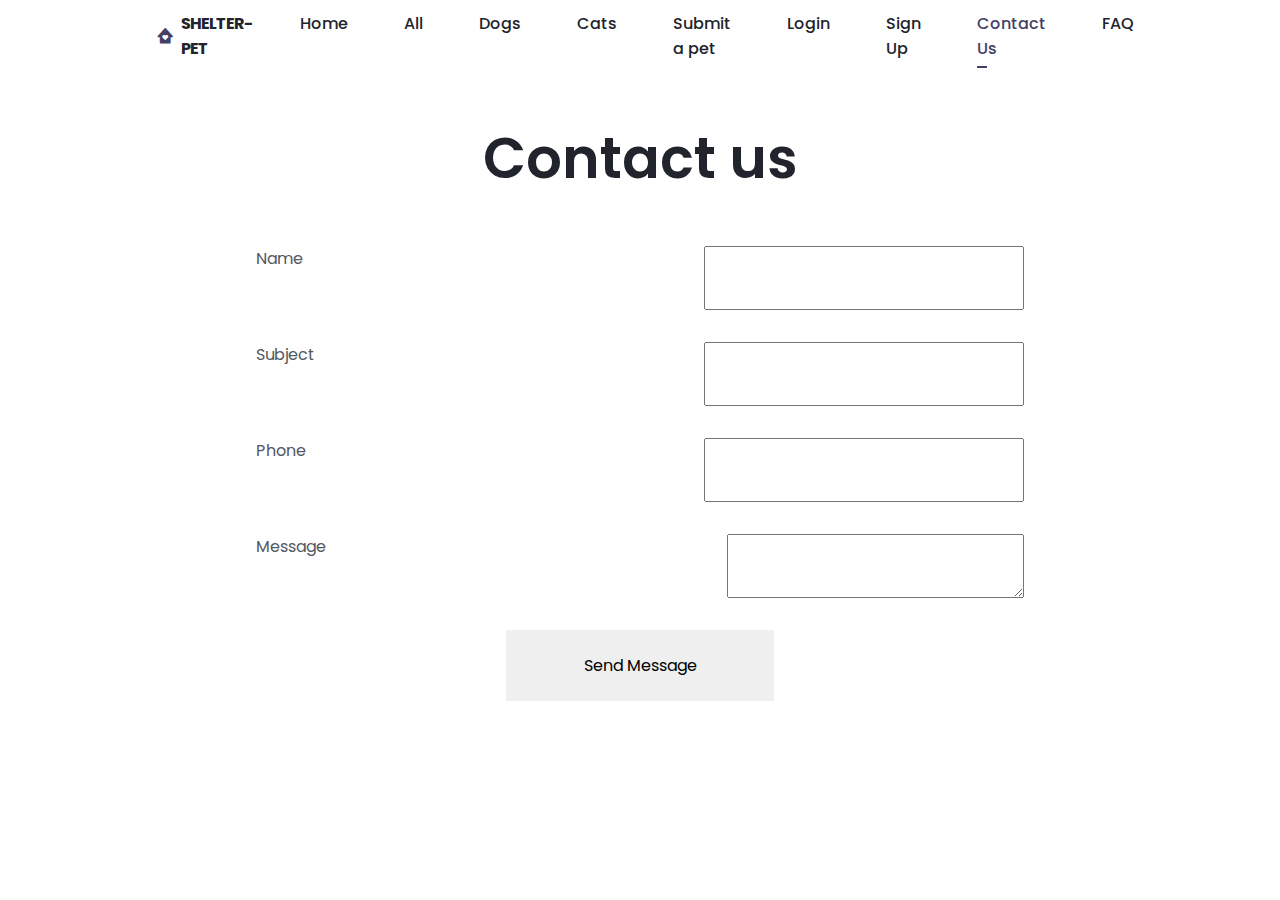
<file: contacus.html>
<!DOCTYPE html>
<html lang="en">

<head>
    <title>Shelter-pet - Contact Us</title>
    <meta charset="UTF-8" />
    <meta http-equiv="X-UA-Compatible" content="IE=edge" />
    <meta name="viewport" content="width=device-width, initial-scale=1.0" />

    
    <!-- ===== Fonts ===== -->
    <link rel="preconnect" href="https://fonts.googleapis.com" />
    <link rel="preconnect" href="https://fonts.gstatic.com" crossorigin />
    <link rel="preconnect" href="https://fonts.googleapis.com" />
    <link rel="preconnect" href="https://fonts.gstatic.com" crossorigin />
    <link href="https://fonts.googleapis.com/css2?family=Poppins:wght@400;500;600&display=swap" rel="stylesheet" />
    <!-- ===== BOX ICONS ===== -->
    <link rel="stylesheet" href="https://unpkg.com/boxicons@latest/css/boxicons.min.css" />
    <link rel="stylesheet" href="https://unicons.iconscout.com/release/v4.0.0/css/line.css" /> 
    
    <!--Estilos propios-->
    <link rel="stylesheet" href="css/main.css" />
    <link rel="shortcut icon" href="images/icons8-impresión-de-la-pata-del-perro-24.png" type="image/x-icon" />
    <link rel="stylesheet" href="css/contactus.css" />

    <!-- Contact Form Here -->
    <script>
        window.onload = function () {
            var form = document.getElementById("contact");
            form.addEventListener("submit", contact_submit);

            function contact_submit(e) {
                // Stop Form From Submitting
                e.preventDefault();

                // Set Initial Variables
                var target = e.target || e.srcElement;
                var to = "caro.lara@me.com";
                var uri = "mailto:" + to;
                var body = "";

                // Set Form Values to Variables
                var name = target.elements["name"].value;
                var subject = target.elements["subject"].value;
                var phone = target.elements["phone"].value;
                var message = target.elements["message"].value;

                // Build Body / Message with all Input Fields
                body += message + "\r\n\r\n";
                body += "Name: " + name + "\r\n";
                body += "Phone Number: " + phone + "\r\n";

                // Build final Mailto URI
                uri += "?subject=" + encodeURIComponent(subject);
                uri += "&body=" + encodeURIComponent(body);

                // Open Mailto in New Window / Tab
                window.open(uri, "_blank");
            }
        };
    </script>
</head>

<body>
    <!--=============== HEADER ===============-->
    <header class="header" id="header">
        <nav class="nav container">
            <a href="index.html" class="nav__logo">
                <i class="bx bxs-home-heart nav__logo-icon"></i>Shelter-pet
            </a>

            <div class="nav__menu" id="nav-menu">
                <ul class="nav__list">
                    <li class="nav__item">
                        <a href="index.html" class="nav__link">Home</a>
                    </li>
                    <li class="nav__item">
                        <a href="adoption.html" class="nav__link">All</a>
                    </li>
                    <li class="nav__item">
                        <a href="adoption.html?type=dog" class="nav__link">Dogs</a>
                    </li>
                    <li class="nav__item">
                        <a href="adoption.html?type=cat" class="nav__link">Cats</a>
                    </li>
                    <li class="nav__item">
                        <a href="#submitPet" class="nav__link">Submit a pet</a>
                    </li>
                    <li class="nav__item">
                        <a href="login.html" class="nav__link">Login</a>
                    </li>
                    <li class="nav__item">
                        <a href="signup.html" class="nav__link">Sign Up</a>
                    </li>
                    <li class="nav__item">
                        <a href="contacus.html" class="nav__link active-link">Contact Us</a>
                    </li>
                    <li class="nav__item">
                        <a href="faq.html" class="nav__link">FAQ</a>
                    </li>
                </ul>

                <div class="nav__close" id="nav-close">
                    <i class="uil uil-times"></i>
                </div>
            </div>

            <div class="nav__btns">
                <!-- Theme change button -->
                <!-- <i class="uil uil-moon" id="theme-button"></i>  -->

                <div class="nav__toggle" id="nav-toggle">
                    <i class="uil uil-bars"></i>
                </div>
            </div>
        </nav>
    </header>

    <main class="main">
        <section class="contactus" id="contactus">
            <div class="contactus_container container grid">
                <h1 class="contactus_title">Contact us</h1>
                <form id="contact" name="contact" enctype="text/plain">
                    <div class="input-container">
                        <label>Name</label>
                        <input type="text" name="name" />
                    </div>
                    <div class="input-container">
                        <label>Subject</label>
                        <input type="text" name="subject" />
                    </div>
                    <div class="input-container">
                        <label>Phone</label>
                        <input type="text" name="phone" />
                    </div>
                    <div class="input-container">
                        <label>Message</label>
                        <textarea name="message"></textarea>
                    </div>
                    <!-- <input type="submit" name="send" value="Send Message" /> -->
                    
                    <div class="submit-container">
                        <button class="faq-contactUs-button" type="submit">
                           <!-- <a href="contacus.html">Send Message</a> -->
                           <span>Send Message</span>
                           <i class="uil uil-envelope button__icon"></i>
                       </button> 
                    </div>


                </form>
            </div>
        </section>
    </main>
    <!--===== MAIN JS =====-->
    <script src="js/main.js"></script>
</body>

</html>
</file>
<file: css/main.css>
/*===== VARIABLES CSS =====*/
:root {
	--header-height: 3.5rem; /*56px/
	/*========== Colors ==========*/
	/*Color mode HSL(hue, saturation, lightness)*/
	--hue: 250;
	--second-hue: 220;
	--first-color: hsl(var(--hue), 24%, 32%);
	--first-color-footer: hsl(var(--hue), 66%, 75%);
	--first-color-alt: hsl(var(--hue), 24%, 28%);
	--first-color-light: hsl(var(--hue), 24%, 66%);
	--first-color-lighten: hsl(var(--hue), 24%, 92%);
	--title-color: hsl(var(--second-hue), 15%, 15%);
	--text-color: hsl(var(--second-hue), 8%, 35%);
	--text-color-light: hsl(var(--hue), 4%, 55%);
	--body-color: hsl(var(--hue), 0%, 100%);
	--container-color: #fff;

	/*========== Font and typography ==========*/
	/*.5rem = 8px | 1rem = 16px ...*/
	--body-font: "Poppins", sans-serif;
	--big-font-size: 2rem;
	--h1-font-size: 1.5rem;
	--h2-font-size: 1.3rem;
	--h3-font-size: 1rem;
	--normal-font-size: 0.938rem;
	--small-font-size: 0.813rem;
	--smaller-font-size: 0.75rem;

	/*========== Font weight ==========*/
	--font-medium: 500;
	--font-semi-bold: 600;

	/*========== Margenes Bottom ==========*/
	/*.5rem = 8px | 1rem = 16px ...*/
	--mb-0-5: 0.5rem;
	--mb-0-75: 0.75rem;
	--mb-1: 1rem;
	--mb-1-5: 1.5rem;
	--mb-2: 2rem;
	--mb-2-5: 2.5rem;

	/*========== z index ==========*/
	--z-tooltip: 10;
	--z-fixed: 100;
}

/* Responsive typography */
@media screen and (min-width: 968px) {
	:root {
		--big-font-size: 3.5rem;
		--h1-font-size: 2.25rem;
		--h2-font-size: 1.5rem;
		--h3-font-size: 1.25rem;
		--normal-font-size: 1rem;
		--small-font-size: 0.875rem;
		--smaller-font-size: 0.813rem;
	}
}
/*========== BASE ==========*/
* {
	box-sizing: border-box;
	margin: 0;
	padding: 0;
}

html {
	scroll-behavior: smooth;
}

body,
button,
input,
textarea {
	font-family: var(--body-font);
	font-size: var(--normal-font-size);
}

body {
	margin: var(--header-height) 0 0 0;
	background-color: var(--body-color);
	color: var(--text-color);
	transition: 0.4s; /*For animation dark mode*/
}
button {
	cursor: pointer;
	border: none;
	outline: none;
}
h1,
h2,
h3 {
	color: var(--title-color);
	font-weight: var(--font-semi-bold);
}

ul {
	list-style: none;
}

a {
	text-decoration: none;
}
img {
	max-width: 100%;
	height: auto;
}

/*=============== THEME ===============*/
/*========== Variables Dark theme ==========*/
body.dark-theme {
	--first-color-dark: hsl(var(--hue), 66%, 71%);
	--title-color: hsl(var(--second-hue), 15%, 95%);
	--text-color: hsl(var(--second-hue), 8%, 75%);
	--body-color: hsl(var(--second-hue), 48%, 8%);
	--container-color: hsl(var(--second-hue), 32%, 12%);
}

/*========== Button Dark/Light ==========*/
.change-theme {
	color: var(--title-color);
	font-size: 1.15rem;
	cursor: pointer;
}

.nav__btns {
	display: inline-flex;
	align-items: center;
	column-gap: 1rem;
}

/*========== 
Color changes in some parts of the website, in dark theme ==========*/

.dark-theme .nav__link:hover {
	color: var(--first-color-footer);
}
.dark-theme .active-link {
	color: var(--title-color);
}
.dark-theme .nav__logo-icon {
	color: hsl(var(--hue) 66%, 75%);
}
.dark-theme .nav__logo:hover {
	color: var(--first-color-footer);
}
.dark-theme .home__social-follow,
.dark-theme .home__social-link {
	color: var(--first-color-footer);
}

.dark-theme .footer__title,
.dark-theme .footer__social-link,
.dark-theme .footer__rights {
	color: var(--title-color);
}
.dark-theme .scroll-header {
	box-shadow: 0 1px 4px hsla(var(--hue), 4%, 4%, 0.3);
}

/*========== REUSABLE CSS CLASSES==========*/
.section {
	padding: 5.5rem 0 1rem;
}

.section__title,
.section__title-center {
	font-size: var(--h2-font-size);
	margin-bottom: var(--mb-2);
	line-height: 140%;
}

.section__title-center {
	text-align: center;
}

.container {
	max-width: 968px;
	margin-left: var(--mb-1-5);
	margin-right: var(--mb-1-5);
}

.grid {
	display: grid;
}

.main {
	overflow: hidden; /*For animation*/
}

/*=============== HEADER===============*/
.header {
	width: 100%;
	background-color: var(--body-color);
	position: fixed;
	top: 0;
	left: 0;
	z-index: var(--z-fixed);
	transition: 0.4s;
}

/*=============== NAV ===============*/
.nav {
	height: var(--header-height);
	display: flex;
	justify-content: space-between;
	align-items: center;
}

.nav__logo,
.nav__toggle,
.nav__close {
	color: var(--title-color);
}

.nav__logo {
	text-transform: uppercase;
	font-weight: 700;
	letter-spacing: -1px;
	display: inline-flex;
	align-items: center;
	column-gap: 0.5rem;
	transition: 0.3s;
}

.nav__logo-icon {
	font-size: 1.15rem;
	color: var(--first-color);
}

.nav__logo:hover {
	color: var(--first-color-alt);
}

.nav__toggle {
	display: inline-flex;
	font-size: 1.25rem;
	cursor: pointer;
}

@media screen and (max-width: 767px) {
	.nav__menu {
		position: fixed;
		background-color: var(--container-color);
		width: 80%;
		box-shadow: -2px 0 4px hsla(var(--hue), 24%, 15%, 0.1);
		height: 100%;
		top: 0;
		right: -100%;
		padding: 4rem 0 0 3rem;
		border-radius: 1rem 0 0 1rem;
		transition: 0.3s;
		z-index: var(--z-fixed);
	}
}

.nav__close {
	font-size: 1.5rem;
	position: absolute;
	top: 1rem;
	right: 1.25rem;
	cursor: pointer;
}

.nav__list {
	display: flex;
	flex-direction: column;
	row-gap: 1.5rem;
}

.nav__link {
	color: var(--title-color);
	font-weight: var(--font-medium);
	transition: 0.3s;
}

.nav__link:hover {
	color: var(--first-color);
}

/* Show menu */
.show-menu {
	right: 0;
}

/* Change background header */
.scroll-header {
	box-shadow: 0 1px 4px hsla(var(--hue), 4%, 15%, 0.1);
}

/* Active link */
.active-link {
	position: relative;
	color: var(--first-color);
}

.active-link::after {
	content: "";
	position: absolute;
	bottom: -0.5rem;
	left: 0;
	width: 50%;
	height: 2px;
	background-color: var(--first-color);
}

/*========== HOME=========*/
.home {
	padding: 3.5rem 0 2rem;
}

.home__container {
	position: relative;
	row-gap: 2rem;
}

.home__img {
	width: 200px;
	justify-self: center;
}

.home__title {
	font-size: var(--big-font-size);
	line-height: 140%;
	margin-bottom: var(--mb-1);
}

.home__description {
	margin-bottom: var(--mb-2-5);
}

.home__social {
	position: absolute;
	top: 2rem;
	right: -1rem;
	display: grid;
	justify-items: center;
	row-gap: 3.5rem;
}

.home__social-follow {
	font-weight: var(--font-medium);
	font-size: var(--smaller-font-size);
	color: var(--first-color);
	position: relative;
	transform: rotate(90deg);
}

.home__social-follow::after {
	content: "";
	position: absolute;
	width: 1rem;
	height: 2px;
	background-color: var(--first-color);
	right: -45%;
	top: 50%;
}

.home__social-links {
	display: inline-flex;
	flex-direction: column;
	row-gap: 0.25rem;
}

.home__social-link {
	font-size: 1rem;
	color: var(--first-color);
	transition: 0.3s;
}

.home__social-link:hover {
	transform: translateX(0.25rem);
}

/*=============== BUTTONS ===============*/
.button {
	display: inline-block;
	background-color: var(--first-color);
	color: #fff;
	padding: 1rem 1.75rem;
	border-radius: 0.5rem;
	font-weight: var(--font-medium);
	transition: 0.3s;
	margin-bottom: 5.5rem;
}

.button:hover {
	background-color: var(--first-color-alt);
}
.button__icon {
	transition: 0.3s;
}

.button:hover .button__icon {
	transform: translateX(0.25rem);
}

.button--flex {
	display: inline-flex;
	align-items: center;
	column-gap: 0.5rem;
}

.button--link {
	color: var(--first-color);
	font-weight: var(--font-medium);
}

.button--link:hover .button__icon {
	transform: translateX(0.25rem);
}

/*=============== FOOTER ===============*/
.footer {
	background-color: var(--first-color);
}
.footer__container {
	display: flex;
	flex-direction: column;
	justify-content: center;
	align-items: center;
	color: #fff;
}
.footer__title {
	font-size: var(--h2-font-size);
	margin-bottom: var(--mb-1);
	color: var(--body-color);
}
.footer__subtitle {
	font-size: var(--small-font-size);
	margin-bottom: 20px;
}

.footer__social {
	display: flex;
	justify-content: center;
	align-items: center;
	column-gap: 1.25rem;
}

.footer__social-link {
	display: inline-flex;
	padding: 0.3rem;
	font-size: 2.5rem;
	margin-bottom: 1.4rem;
	transition: 0.3s;
	color: var(--body-color);
}

.footer__social-link:hover {
	color: #c13584;
}

.footer__donate {
	display: flex;
	justify-content: center;
	padding: 0.75rem;
	border-radius: 0.5rem;
}
.footer__button {
	background-color: #d8bfd8;
	color: black;
	font-size: var(--normal-font-size);
}
.footer__button:hover {
	color: #c13584;
}
.footer__rights {
	display: flex;
	justify-content: center;
	align-items: center;
	font-size: var(--smaller-font-size);
	color: var(--body-color);
}

/*=============== SCROLL BAR ===============*/
::-webkit-scrollbar {
	width: 0.6rem;
	background: hsl(var(--hue), 4%, 53%);
}

::-webkit-scrollbar-thumb {
	background: hsl(var(--hue), 4%, 29%);
	border-radius: 0.5rem;
}

/*=============== BREAKPOINTS ===============*/
/*For small devices*/

@media screen and (max-width: 320px) {
	.container {
		margin-left: var(--mb-1);
		margin-right: var(--mb-1);
	}

	.home__img {
		width: 180px;
	}

	.home__title {
		font-size: var(--h1-font-size);
	}
}

/* For medium devices */
@media screen and (min-width: 576px) {
	.footer__donate {
		width: 400px;
	}
}
@media screen and (min-width: 767px) {
	body {
		margin: 0;
	}

	.nav {
		height: calc(var(--header-height) + 1rem);
		column-gap: 3rem;
	}
	.nav__toggle,
	.nav__close {
		display: none;
	}
	.nav__list {
		flex-direction: row;
		column-gap: 1.5rem;
	}
	.nav__menu {
		margin-left: auto;
	}

	.home__container {
		grid-template-columns: repeat(2, 1fr);
	}

	.home {
		padding: 10rem 0 5rem;
	}
	.home__container {
		align-items: center;
	}
	.home__img {
		width: 280px;
		order: 1;
	}
	.home__social {
		top: 30%;
	}
	.footer__container {
		padding: 2rem;
	}
	.footer__title {
		font-size: var(--h1-font-size);
	}
	.footer__subtitle {
		font-size: var(--normal-font-size);
	}
	.footer__social-link {
		font-size: 3rem;
	}
}
/* For large devices */
@media screen and (min-width: 992px) {
	.container {
		margin-left: auto;
		margin-right: auto;
	}

	.nav__menu {
		font-size: 1rem;
	}

	.nav__list {
		column-gap: 2rem;
	}

	.section {
		padding: 8rem 0 1rem;
	}
	.section__title,
	.section__title-center {
		font-size: var(--h1-font-size);
	}

	.home {
		padding: 12rem 0 5rem;
	}
	.home__img {
		width: 360px;
	}
	.home__description {
		padding-right: 7rem;
	}

	.footer__social-link {
		font-size: 3.5rem;
		padding: 0.4rem;
	}
	.footer__copy {
		margin: 7rem 0 2rem;
	}

	.footer__donate a {
		font-size: 1.05rem;
	}
}

@media screen and (min-width: 1200px) {
	.nav__list {
		column-gap: 3.5rem;
	}

	.home__social {
		right: -3rem;
		row-gap: 4.5rem;
	}
	.home__social-follow {
		font-size: var(--small-font-size);
	}
	.home__social-follow::after {
		width: 1.5rem;
		right: -60%;
	}
	.home__social-link {
		font-size: 1.15rem;
	}
}

em.white {
	color: transparent;
	text-shadow: 0 0 0 white;
	font-style: normal;
}

#logout-nav-item {
	display: none;
}

/* Pageloader */

.custom-loader {
	width:100px;
	height:100px;
	border-radius:50%;
	background:conic-gradient(#0000 10%,#A597F0);
	-webkit-mask:radial-gradient(farthest-side,#0000 calc(100% - 16px),#000 0);
	animation:s3 0.5s infinite linear;	
  }
  @keyframes s3 {to{transform: rotate(1turn)}}

.pageloader-wrap {
	display: flex;
	justify-content: center;
}

.custom-loader-centered{
    position: fixed;
    top: 50%;
    left: 50%;
    margin-top: -50px;
    margin-left: -50px;
    width: 100px;
    height: 100px;
	border-radius:50%;
	background:conic-gradient(#0000 10%,#A597F0);
	-webkit-mask:radial-gradient(farthest-side,#0000 calc(100% - 16px),#000 0);
	animation:s3 0.5s infinite linear;
	display: none;
}
@keyframes s3 {to{transform: rotate(1turn)}}
</file>
<file: css/contactus.css>
form > input,
form > textarea,
form > label {
	display: block;
	margin-bottom: 5px;
}

.contactus_title {
	font-size: var(--big-font-size);
	line-height: 140%;
	margin-bottom: var(--mb-1);
	text-align: center;
}

.contactus {
	display: flex;
	flex-direction: column;
	padding: 3.5rem 0 2rem;
}

.contactus_container {
	position: relative;
	row-gap: 2rem;
}
/*.container {
	max-width: 968px;
	margin-left: var(--mb-1-5);
	margin-right: var(--mb-1-5);
}*/
.container {
	max-width: 968px;
}

.grid {
	display: grid;
}

.contactUs-button {
	display: flex;
	flex-wrap: nowrap;
	justify-content: space-between;
	align-items: center;
	padding: 0.5rem 1.25rem;
	border-radius: 0.5rem;
	margin: 1.5rem 0;
	background-color: #453f65;
	border: none;
}

.contactUs-button:hover {
	background-color: #5f578a;
}

.contactUs-button span {
	display: block;
	padding: 10px 10px;
	text-decoration: none;
	color: white;
	font-weight: 600;
	font-size: 20px;
	margin-right: 5px;
	transition: margin-right 0.5s linear;
}

.contactUs-button i {
	display: block;
	text-decoration: none;
	color: white;
	font-size: 50px;
	margin-right: 5px;
}

.input-container {
	display: flex;
	justify-content: space-between;
	position: relative;
	margin-bottom: 2rem;
	height: 4rem;
	background: none;
}
.contact__form-input {
	background: none;
	border: 2px solid #5f578a;
	border-radius: 0.8rem;
	position: relative;
	width: 100%;
	height: 80%;
	font-size: 1.14rem;
	font-family: "Raleway", sans-serif;
	outline: none;
	padding: 1rem;
	z-index: 1;
	color: hsl(174, 12%, 15%);
}

/* .input-container + .input-container {
	margin-top: 26px;
} */
/*
.input-container input,
.input-container textarea {
	width: 100%;
	border-radius: 10px;
	border: 2px solid #453f65;
}*/

.contact__form-tag {
	position: absolute;
	left: 1rem;
	top: -1rem;
	padding: 0 0.25rem;
	background-color: hsl(174, 100%, 99%);
	color: #5f578a;
	font-size: 1.14rem;
	transition: 0.2s;
	z-index: 2;
}
.contact__form-input:focus + .contact__form-tag {
	top: -0.4rem;
	left: 0.8rem;
	color: #5f578a;
	font-size: 0.675rem;
	font-weight: 500;
	z-index: 10;
}
.contact__form-input:not(:placeholder-shown).contact__form-input:not(:focus)
	+ .contact__form-tag {
	top: -0.5rem;
	left: 50%;
	font-size: 0.675rem;
	font-weight: 500;
	z-index: 10;
	color: hsl(176, 59%, 48%);
	border-radius: 10px;
}
.contact__form-input:focus {
	border: 1.5px solid rgb(34, 145, 133);
}
/*Form textarea*/
.input-container-area {
	height: 13rem;
}
.input-container-area textarea {
	resize: none;
}

/*Button*/
.submit-container {
	display: flex;
	justify-content: center;
}
.submit-container {
	display: flex;
	justify-content: center;
}

.submit-container button {
	min-width: 268px;
	min-height: 71px;
}

/*========== Color changes in some parts of the website, in dark theme ==========*/
.dark-theme .contact__form-tag {
	background-color: hsl(220, 48%, 8%);
	color: var(--title-color);
}
/*=============== FOOTER ===============*/
.footer {
	background-color: var(--first-color);
}
.ftsection {
	padding: auto;
	margin-top: 3rem;
}
.footer__container {
	display: flex;
	flex-direction: column;
	justify-content: center;
	align-items: center;
	color: #fff;
}
.footer__title {
	font-size: var(--h2-font-size);
	margin-bottom: var(--mb-1);
	color: var(--body-color);
}
.footer__subtitle {
	font-size: var(--small-font-size);
	margin-bottom: 20px;
}

.footer__donate {
	display: flex;
	justify-content: center;
	padding: 0.75rem;
	padding-bottom: 0;
	border-radius: 0.5rem;
}

.footer__button {
	background-color: #d8bfd8;
	color: black;
	font-size: var(--normal-font-size);
}
.footer__button:hover {
	color: #c13584;
}
.footer__social {
	display: flex;
	justify-content: center;
	align-items: center;
}

.footer__social-link {
	display: inline-flex;
	color: var(--body-color);
	padding: 0.9rem;
	font-size: 3rem;
	margin-bottom: 1.4rem;
	transition: 0.3s;
}

.footer__social-link:hover {
	color: #c13584;
}

.footer__rights {
	display: flex;
	justify-content: center;
	align-items: center;
	font-size: var(--smaller-font-size);
	color: var(--body-color);
}

.footer__copy {
	margin-top: 0;
}

/*=============== SCROLL BAR ===============*/
::-webkit-scrollbar {
	width: 0.6rem;
	background: hsl(var(--hue), 4%, 53%);
}

::-webkit-scrollbar-thumb {
	background: hsl(var(--hue), 4%, 29%);
	border-radius: 0.5rem;
}
/*=============== BREAKPOINTS ===============*/
/*For small devices*/

@media screen and (max-width: 320px) {
	.container {
		margin-left: var(--mb-1);
		margin-right: var(--mb-1);
	}

	.home__img {
		width: 180px;
	}

	.home__title {
		font-size: var(--h1-font-size);
	}
}

/* For medium devices */
@media screen and (min-width: 576px) {
	.footer__donate {
		width: 400px;
	}
}
@media (min-width: 768px) {
	.contactus_container {
		margin: 5% 20%;
	}

	.submit-container button {
		min-width: 268px;
		min-height: 71px;
	}
}
</file>
